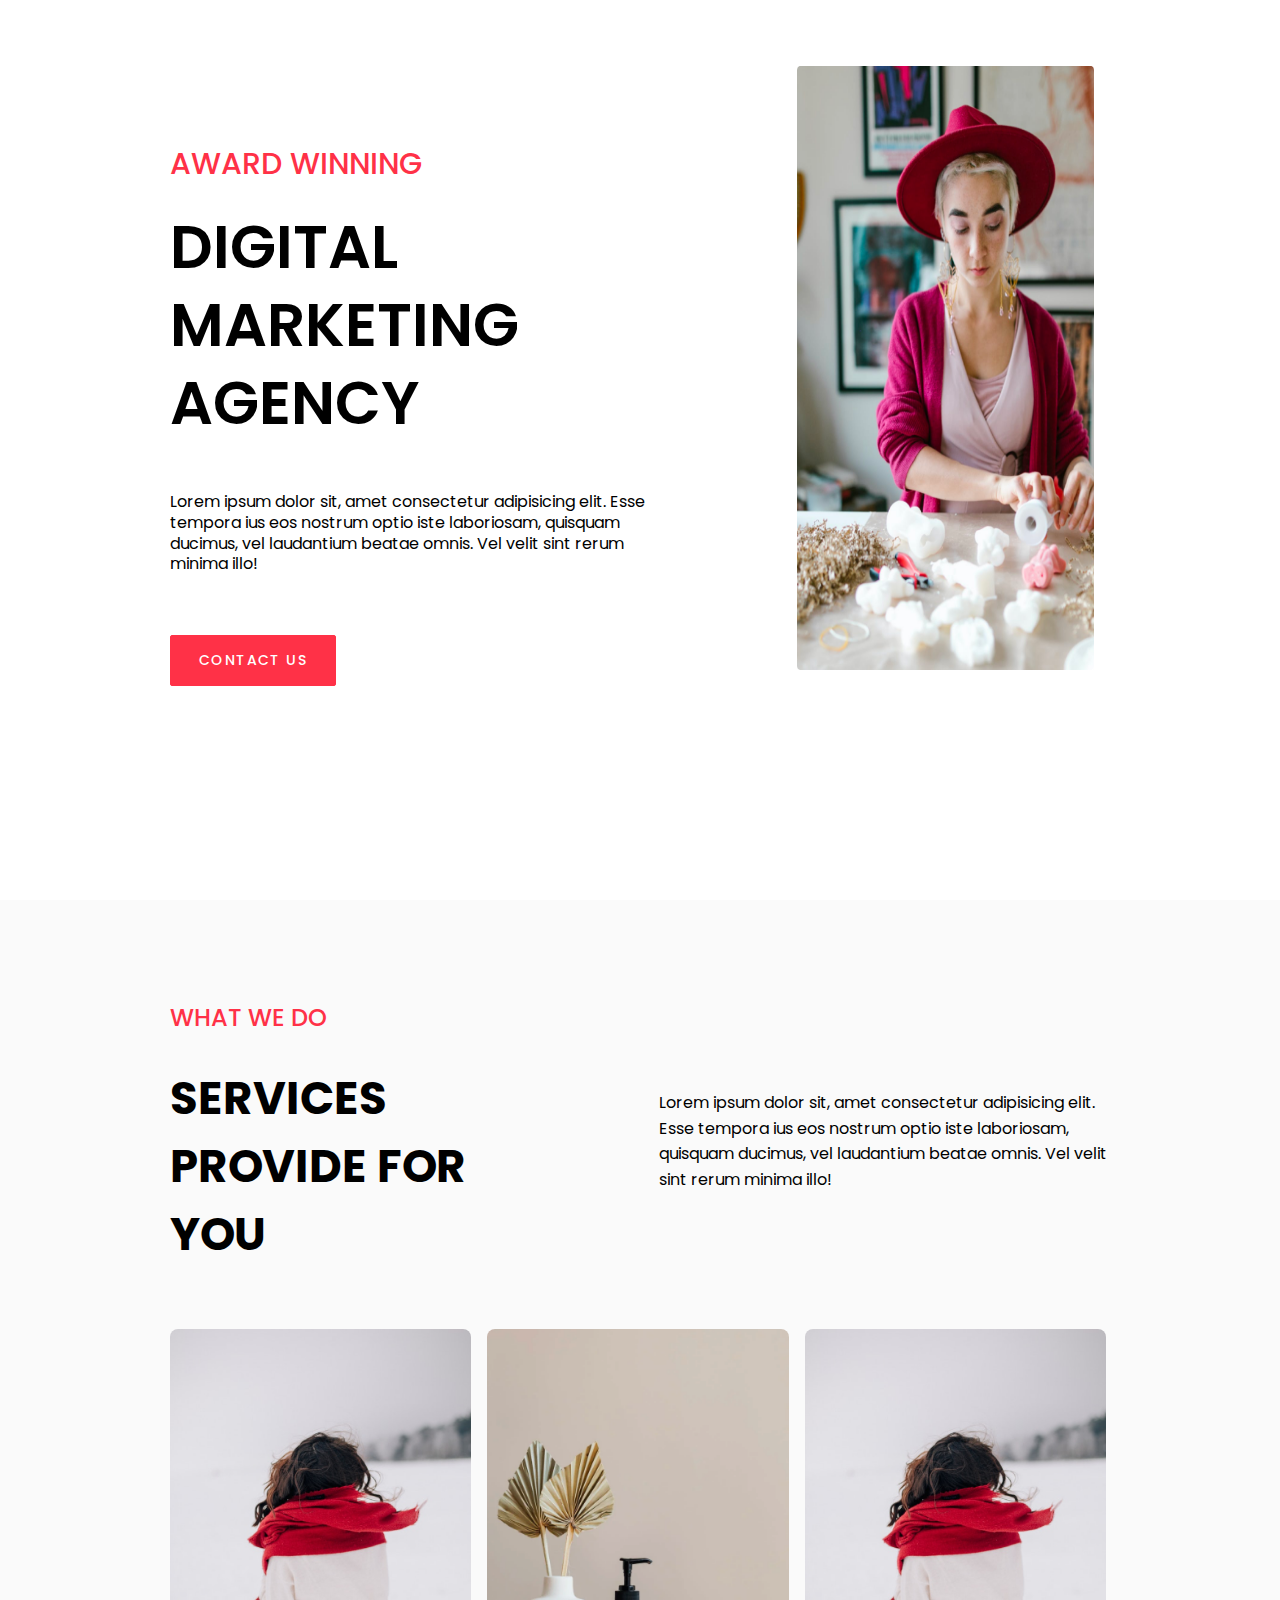
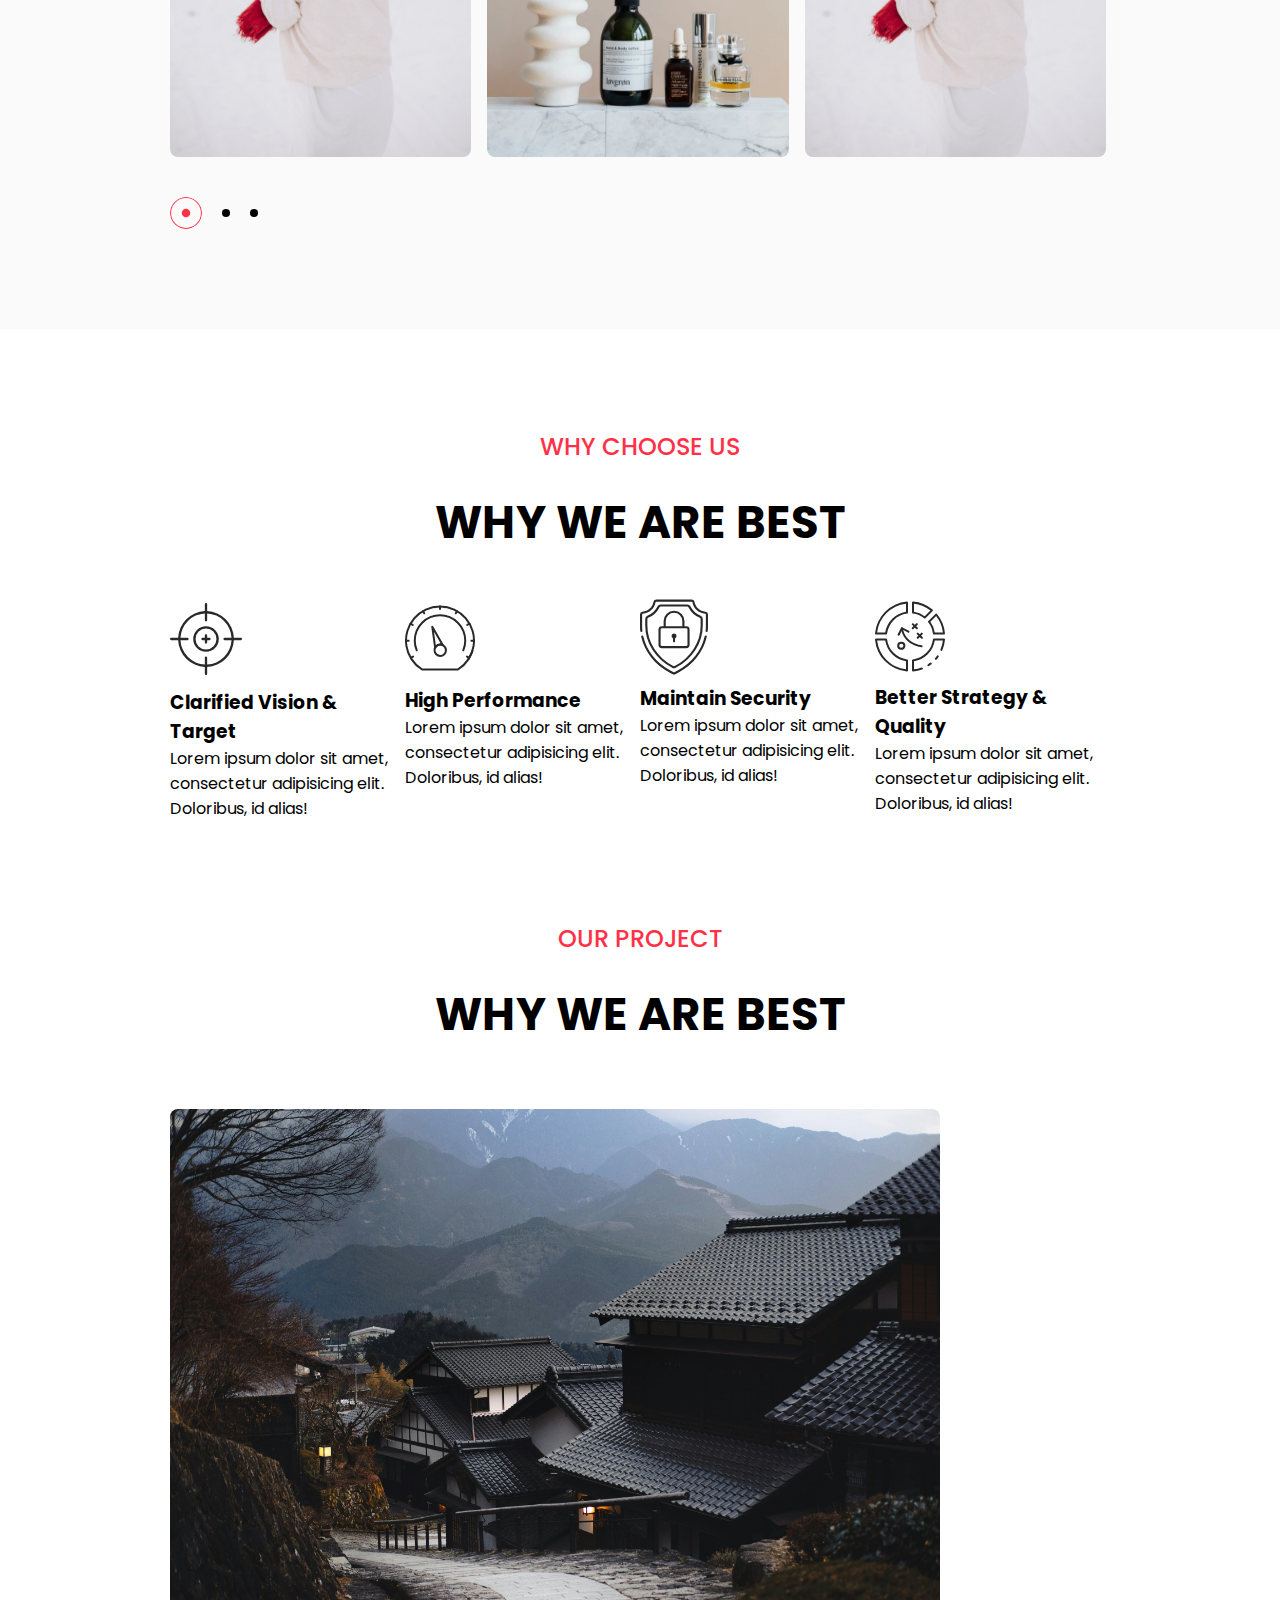
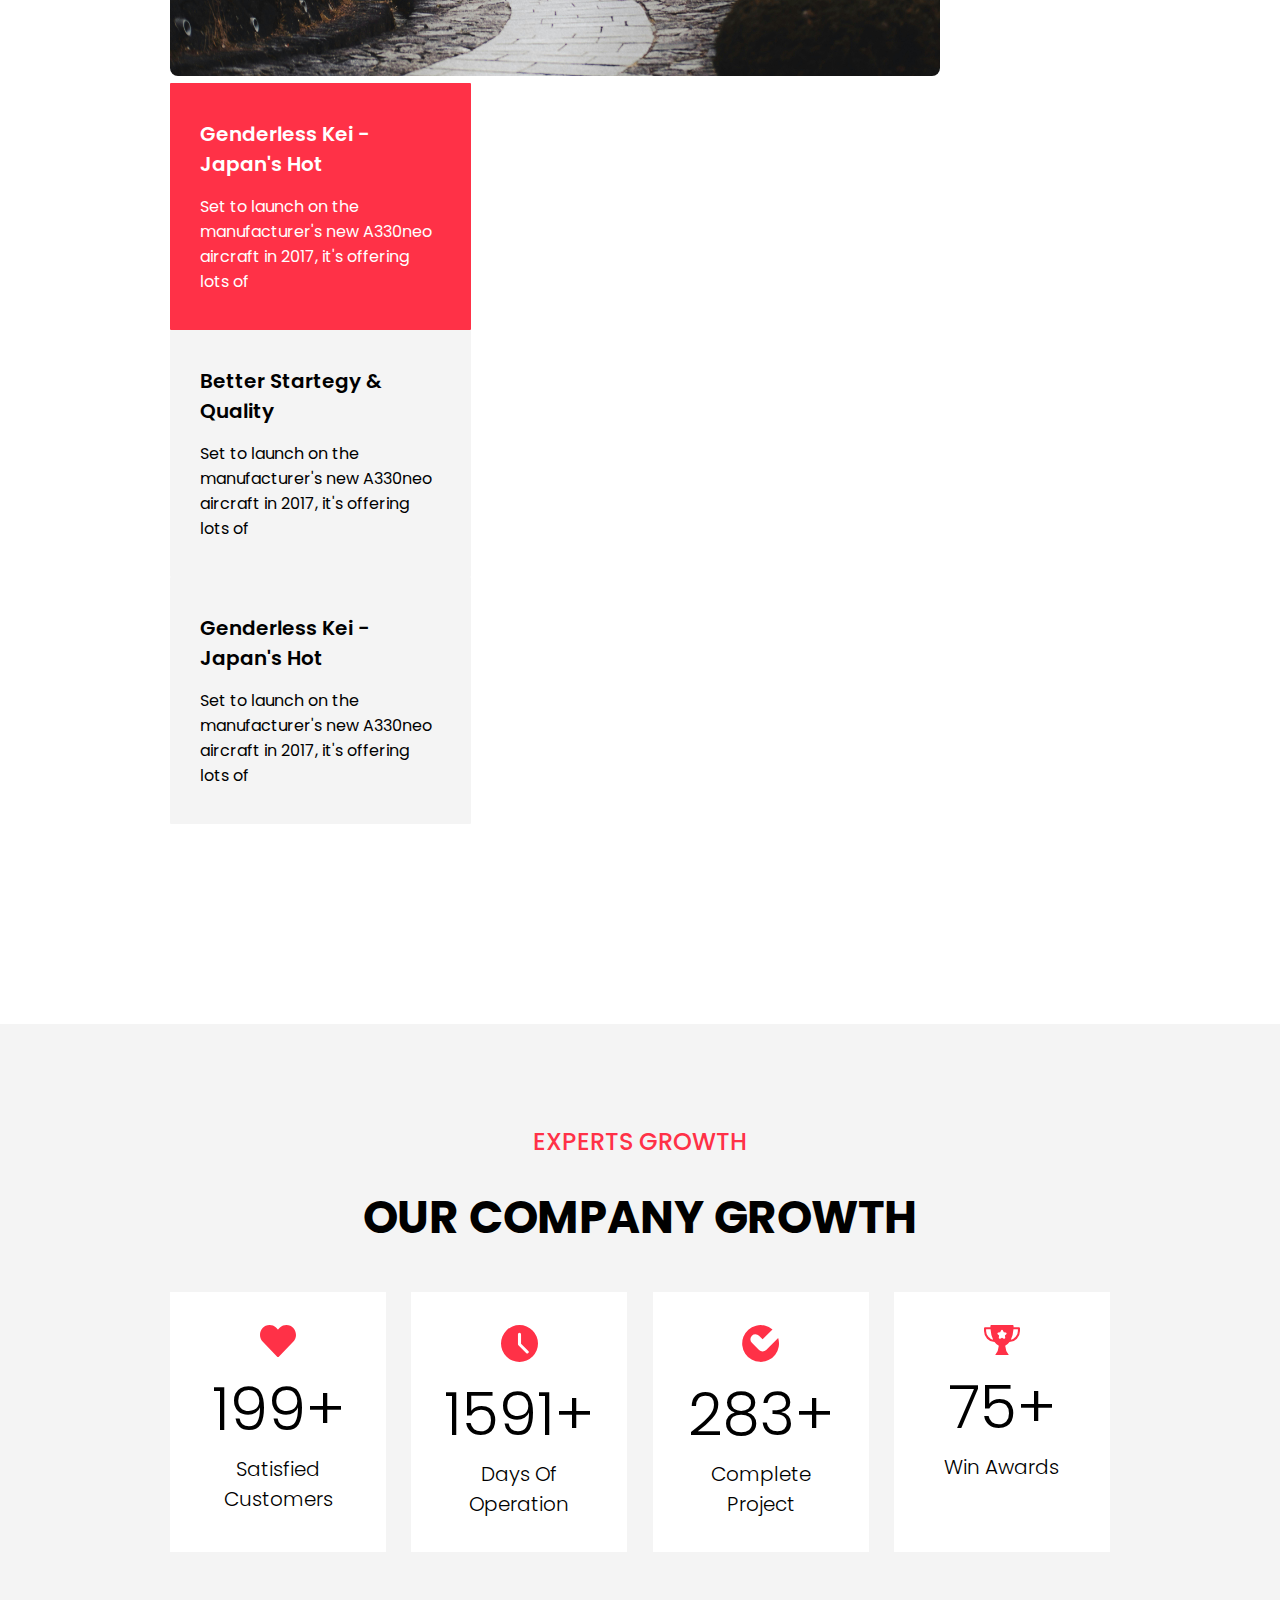
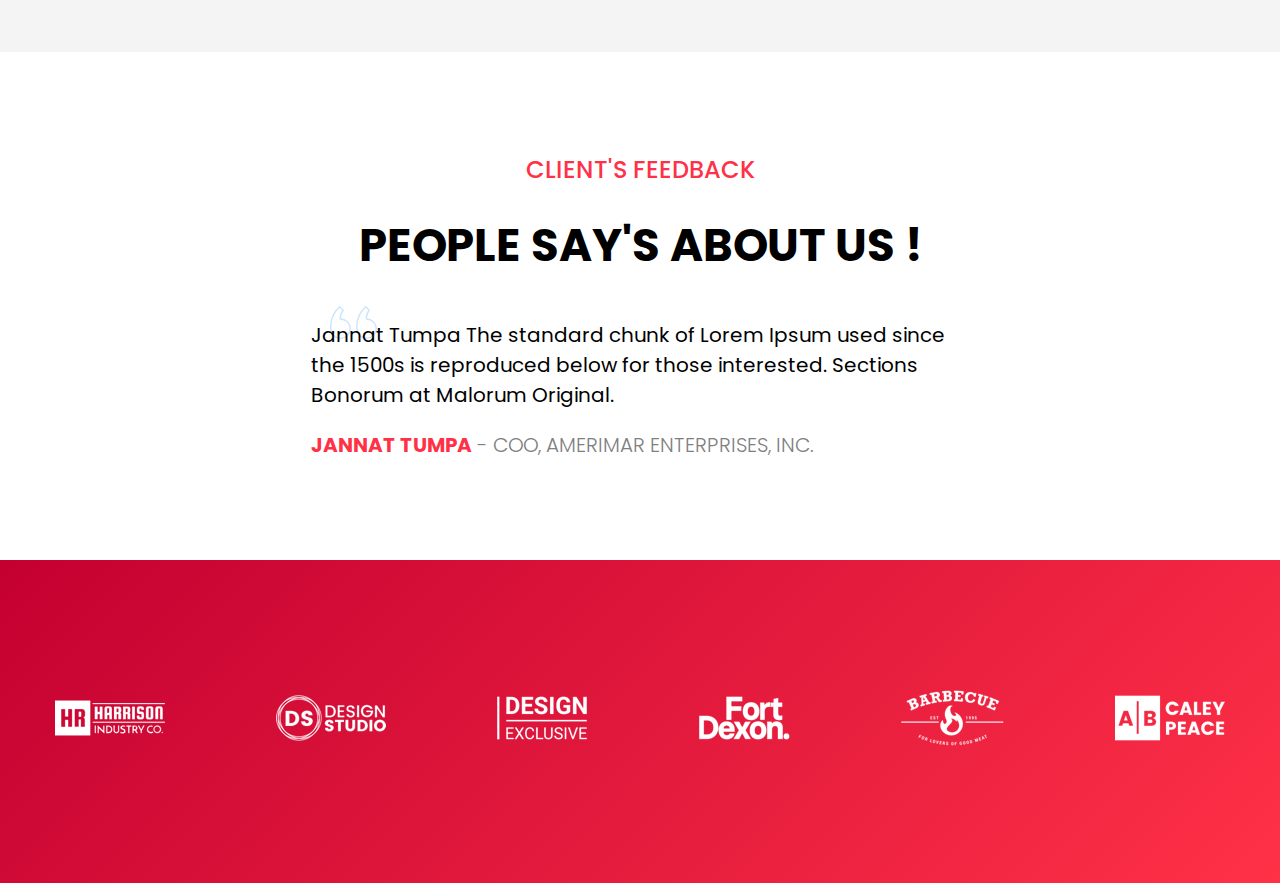
<file: index.html>
<!DOCTYPE html>
<html lang="en">

<head>
    <meta charset="UTF-8">
    <meta name="viewport" content="width=device-width, initial-scale=1.0">
    <title>Digital Marketing Agency</title>
    <link rel="stylesheet" href="style.css">
    <link rel="stylesheet" href="utils.css">
    <link rel="icon" type="image/x-icon" href="Assets/icons/heart (2).svg" />
    <link rel="stylesheet" href="https://cdnjs.cloudflare.com/ajax/libs/font-awesome/6.0.0-beta3/css/all.min.css">
</head>

<body>
    <div id="header">
        <div class="container">
            <div class="row">
                <div class="home-col-1">
                    <span>AWARD WINNING</span>
                    <h1>DIGITAL MARKETING AGENCY</h1>
                    <p>Lorem ipsum dolor sit, amet consectetur adipisicing elit. Esse tempora ius eos nostrum optio iste
                        laboriosam, quisquam ducimus, vel laudantium beatae omnis. Vel velit sint rerum minima illo!</p>
                    <div class="buttons">
                        <button id="showFormBtn" class="btn">Contact Us</button>
                    </div>

                </div>
                <div class="home-col-2">
                    <img class="home-img" src="Assets/images/hero.png" alt="">
                </div>
            </div>
        </div>
    </div>

    <div id="contactFormContainer" class="hidden">
        <form action="https://getform.io/f/qalodrmb" method="POST" id="contactForm">
            <h2>Talk to us <i class="fa-solid fa-xmark" id="closeFormBtn"></i></h2>
            <div class="form-container">
                <div class="form-group">
                    <input type="email" id="workEmail" name="workEmail" required>
                    <label for="workEmail">Work email*</label>
                </div>
    
                <div class="grid mar-2">
                    <div class="form-group">
                        <input type="text" id="firstName" name="firstName" required>
                        <label for="firstName">First name*</label>
                    </div>
                    <div class="form-group">
                        <input type="text" id="lastName" name="lastName" required>
                        <label for="lastName">Last name*</label>
                    </div>
                </div>
    
            </div>
            <br>
            <div class="checkbox-container mar-2 flex">
                <input class="col-1" type="checkbox" id="termsCheckbox" name="termsCheckbox" required>
                <label class="col-2" for="termsCheckbox">I agree to Fyle's terms and conditions, and provide consent to send me communication.</label>
            </div>
    
            <!-- Hidden honeypot field -->
            <input type="hidden" name="_gotcha" style="display:none !important">
    
            <button type="submit">Contact Us</button>
        </form>
    </div>
    

    <!-- --------------------portfolio------------------- -->
    <div id="portfolio">
        <div class="container">
            <div class="row">
                <div class="portfolio-col-1">
                    <span>WHAT WE DO</span>
                    <h1>SERVICES PROVIDE FOR YOU</h1>
                </div>
                <div class="portfolio-col-2">
                    <p>Lorem ipsum dolor sit, amet consectetur adipisicing elit. Esse tempora ius eos nostrum optio iste
                        laboriosam, quisquam ducimus, vel laudantium beatae omnis. Vel velit sint rerum minima illo!</p>
                </div>
            </div>
            <div class="work">
                <div class="slider">
                    <div class="card">
                        <div class="img"><img src="Assets/images/1.png" alt="img" draggable="false"></div>
                        <div class="layer">
                            <img src="Assets/icons/icon.svg" alt="">
                            <h3>WEB DEVELOPMENT</h3>
                            <p>Lorem ipsum dolor sit, amet consectetur adipisicing elit. Et, quod impedit?</p>
                            <a class="btn" target="_blank" href="https://www.fylehq.com/">READ MORE <img class="arrow"
                                    src="Assets/icons/arrow.svg" alt=""> </a>
                        </div>
                    </div>
                    <div class="card">
                        <div class="img"><img src="Assets/images/2.png" alt="img" draggable="false"></div>
                        <div class="layer">
                            <img src="Assets/icons/icon.svg" alt="">
                            <h3>WEB DEVELOPMENT</h3>
                            <p>Lorem ipsum dolor sit, amet consectetur adipisicing elit. Et, quod impedit?</p>
                            <a class="btn" target="_blank" href="https://www.fylehq.com/">READ MORE <img class="arrow"
                                    src="Assets/icons/arrow.svg" alt=""></a>
                        </div>
                    </div>
                    <div class="card">
                        <div class="img"><img src="Assets/images/1.png" alt="img" draggable="false"></div>
                        <div class="layer">
                            <img src="Assets/icons/icon.svg" alt="">
                            <h3>WEB DEVELOPMENT</h3>
                            <p>Lorem ipsum dolor sit, amet consectetur adipisicing elit. Et, quod impedit?</p>
                            <a class="btn" target="_blank" href="https://www.fylehq.com/">READ MORE <img class="arrow"
                                    src="Assets/icons/arrow.svg" alt=""></a>
                        </div>
                    </div>
                    <div class="card">
                        <div class="img"><img src="Assets/images/2.png" alt="img" draggable="false"></div>
                        <div class="layer">
                            <img src="Assets/icons/icon.svg" alt="">
                            <h3>WEB DEVELOPMENT</h3>
                            <p>Lorem ipsum dolor sit, amet consectetur adipisicing elit. Et, quod impedit?</p>
                            <a class="btn" target="_blank" href="https://www.fylehq.com/">READ MORE <img class="arrow"
                                    src="Assets/icons/arrow.svg" alt=""></a>
                        </div>
                    </div>
                    <div class="card">
                        <div class="img"><img src="Assets/images/1.png" alt="img" draggable="false"></div>
                        <div class="layer">
                            <img src="Assets/icons/icon.svg" alt="">
                            <h3>WEB DEVELOPMENT</h3>
                            <p>Lorem ipsum dolor sit, amet consectetur adipisicing elit. Et, quod impedit?</p>
                            <a class="btn" target="_blank" href="https://www.fylehq.com/">READ MORE <img class="arrow"
                                    src="Assets/icons/arrow.svg" alt=""></a>
                        </div>
                    </div>
                    <div class="card">
                        <div class="img"><img src="Assets/images/2.png" alt="img" draggable="false"></div>
                        <div class="layer">
                            <img src="Assets/icons/icon.svg" alt="">
                            <h3>WEB DEVELOPMENT</h3>
                            <p>Lorem ipsum dolor sit, amet consectetur adipisicing elit. Et, quod impedit?</p>
                            <a class="btn" target="_blank" href="https://www.fylehq.com/">READ MORE <img class="arrow"
                                    src="Assets/icons/arrow.svg" alt=""></a>
                        </div>
                    </div>
                    <div class="card">
                        <div class="img"><img src="Assets/images/1.png" alt="img" draggable="false"></div>
                        <div class="layer">
                            <img src="Assets/icons/icon.svg" alt="">
                            <h3>WEB DEVELOPMENT</h3>
                            <p>Lorem ipsum dolor sit, amet consectetur adipisicing elit. Et, quod impedit?</p>
                            <a class="btn" target="_blank" href="https://www.fylehq.com/">READ MORE <img class="arrow"
                                    src="Assets/icons/arrow.svg" alt=""></a>
                        </div>
                    </div>
                    <div class="card">
                        <div class="img"><img src="Assets/images/2.png" alt="img" draggable="false"></div>
                        <div class="layer">
                            <img src="Assets/icons/icon.svg" alt="">
                            <h3>WEB DEVELOPMENT</h3>
                            <p>Lorem ipsum dolor sit, amet consectetur adipisicing elit. Et, quod impedit?</p>
                            <a class="btn" target="_blank" href="https://www.fylehq.com/">READ MORE <img class="arrow"
                                    src="Assets/icons/arrow.svg" alt=""></a>
                        </div>
                    </div>
                    <div class="card">
                        <div class="img"><img src="Assets/images/1.png" alt="img" draggable="false"></div>
                        <div class="layer">
                            <img src="Assets/icons/icon.svg" alt="">
                            <h3>WEB DEVELOPMENT</h3>
                            <p>Lorem ipsum dolor sit, amet consectetur adipisicing elit. Et, quod impedit?</p>
                            <a class="btn" target="_blank" href="https://www.fylehq.com/">READ MORE <img class="arrow"
                                    src="Assets/icons/arrow.svg" alt=""></a>
                        </div>
                    </div>

                </div>
                <div class="dot-container">
                    <div class="dot red-dot"></div>
                    <div class="dot black-dot"></div>
                    <div class="dot black-dot"></div>
    
                </div>
            </div>
        </div>
    </div>


    <!-- ----------------about----------------------- -->
    <div id="about">
        <div class="container">
            <div class="heading">
                <span>WHY CHOOSE US</span>
                <h1>WHY WE ARE BEST</h1>
            </div>
            <div class="row mar-1">
                <div class="about-col-1">
                    <img src="Assets/icons/1.svg" alt="">
                    <h3>Clarified Vision & Target</h3>
                    <p>Lorem ipsum dolor sit amet, consectetur adipisicing elit. Doloribus, id alias!</p>
                </div>
                <div class="about-col-2">
                    <img src="Assets/icons/2.svg" alt="">
                    <h3>High Performance</h3>
                    <p>Lorem ipsum dolor sit amet, consectetur adipisicing elit. Doloribus, id alias!</p>
                </div>
                <div class="about-col-3 ">
                    <img src="Assets/icons/3.svg" alt="">
                    <h3>Maintain Security</h3>
                    <p>Lorem ipsum dolor sit amet, consectetur adipisicing elit. Doloribus, id alias!</p>
                </div>
                <div class="about-col-4">
                    <img src="Assets/icons/4.svg" alt="">
                    <h3>Better Strategy & Quality</h3>
                    <p>Lorem ipsum dolor sit amet, consectetur adipisicing elit. Doloribus, id alias!</p>
                </div>
            </div>
            <div class="project">
                <div class="project-heading">
                    <span>OUR PROJECT</span>
                    <h1>WHY WE ARE BEST</h1>
                </div>
                <div class="row">
                    <div class="project-col-1">
                        <div class="photos">
                            <img id="mainImage" src="Assets/images/image.png" alt="">
                        </div>
                    </div>
                    <div class="project-col-2">
                        <div class="about-photos grey" onclick="changeImage('Assets/images/japan1.jpg')">
                            <h3>Genderless Kei - Japan's Hot</h3>
                            <p>Set to launch on the manufacturer's new A330neo aircraft in 2017, it's offering lots of
                            </p>
                        </div>
                        <div class="about-photos grey" id="default-selected"
                            onclick="changeImage('Assets/images/image.png')">
                            <h3>Better Startegy & Quality</h3>
                            <p>Set to launch on the manufacturer's new A330neo aircraft in 2017, it's offering lots of
                            </p>
                        </div>
                        <div class="about-photos grey" onclick="changeImage('Assets/images/japan3.jpg')">
                            <h3>Genderless Kei - Japan's Hot</h3>
                            <p>Set to launch on the manufacturer's new A330neo aircraft in 2017, it's offering lots of
                            </p>
                        </div>
                    </div>
                </div>
            </div>
        </div>
    </div>



    <!-- --------------------------growth-panel------------------------ -->

    <div id="stats">
        <div class="container">
            <div class="heading">
                <span>EXPERTS GROWTH</span>
                <h1>OUR COMPANY GROWTH</h1>
            </div>
            <div class="row mar-1">
                <div class="stats">
                    <img src="Assets/icons/heart (2).svg" alt="">
                    <h1>199+</h1>
                    <p>Satisfied Customers</p>
                </div>
                <div class="stats">
                    <img src="Assets/icons/clock (3).svg" alt="">
                    <h1>1591+</h1>
                    <p>Days Of Operation</p>
                </div>
                <div class="stats">
                    <img src="Assets/icons/Path 4402.svg" alt="">
                    <h1>283+</h1>
                    <p>Complete Project</p>
                </div>
                <div class="stats">
                    <img src="Assets/icons/Path 4406.svg" alt="">
                    <h1>75+</h1>
                    <p>Win Awards</p>
                </div>
            </div>
        </div>
    </div>


    <!-- ------------------------------feedback----------------------------- -->

    <div id="feedback">
        <div class="container">
            <div class="heading">
                <span>CLIENT'S FEEDBACK</span>
                <h1>PEOPLE SAY'S ABOUT US !</h1>
            </div>
            <div class="feed-parent">
                <div class="feedbacks mar-1">
                    <h3>Jannat Tumpa The standard chunk of Lorem Ipsum used since the 1500s is reproduced below for
                        those interested. Sections Bonorum at Malorum Original.</h3>
                    <span>JANNAT TUMPA</span><span> - COO, AMERIMAR ENTERPRISES, INC.</span>
                </div>
            </div>
        </div>
    </div>


    <!-- ------------------------------footer------------------------------ -->

    <div id="footer">
        <img src="Assets/images/Group 500.png" alt="">
    </div>

    <script src="script.js"></script>
</body>

</html>
</file>
<file: style.css>
@import url('https://fonts.googleapis.com/css2?family=Cormorant+SC:wght@300;400;500;600;700&family=Poppins:ital,wght@0,100;0,200;0,300;0,400;0,500;0,600;0,700;0,800;0,900;1,100;1,200;1,300;1,400;1,500;1,600;1,700;1,800;1,900&display=swap');

* {
    margin: 0;
    padding: 0;
    font-family: "Poppins", sans-serif;
    box-sizing: border-box;
}

#header {
    background: #ffffff;
    color: black;
    padding: 100px 0;
    height: 100vh;
}

.container {
    padding: 0px 375px;
}

.row {
    display: flex;
    justify-content: space-between;
    flex-wrap: wrap;
}

.home-col-1 {
    flex-basis: 52%;
    margin-top: 10%;
    line-height: 1.3;

}

.home-col-1 span {
    color: #ff3147;
    font-size: 30px;
    font-weight: 500;
}

.home-col-1 h1 {
    font-size: 60px;
    font-weight: 600;
    margin-top: 25px;

}

.home-col-1 p {
    margin-top: 50px;
    font-size: 16px;
}

.buttons button {
    margin-top: 60px;
    background: #ff3147;
    color: #ffffff;
    border: 1px solid #ff3147;

}

.btn {
    display: block;
    font-size: 14px;
    font-weight: 500;
    letter-spacing: 1.4px;
    text-transform: uppercase;
    padding: 14px 28px;
    border-radius: 2px;
    text-decoration: none;
}

.home-col-2 {
    flex-basis: 35%;
}

.home-col-2 img {
    padding: 16px;
    height: 100%;
    border-radius: 8px;
}

/* -------------------form---------------------- */

#showFormBtn {
    cursor: pointer;
}

#showFormBtn:hover {
    background-color: #e6005c;
}


#closeFormBtn {
    cursor: pointer;
    font-size: 20px;
    margin-left: 265px;
  
}



#contactFormContainer {
    display: none;
    position: fixed;
    width: 450px;
    height: 362px;
    top: 50%;
    left: 50%;
    border-radius: 5px;
    z-index: 1;
    transform: translate(-50%, -50%) scale(0.8); /* Start with scale 0 */
    border: 1px solid #ccc;
    padding: 31px 32px 25.5px 32px;
    background-color: #fff;
    box-shadow: 0 0 10px rgba(0, 0, 0, 0.3);
    opacity: 0;
    transition: opacity 0.5s, transform 0.5s; /* Add transition for opacity and transform */
}




#contactForm h2 {
    margin-top: 0;
    margin-bottom: 20px;
    font-size: 20px;
    font-weight: 700;
    color: #2d2d2d;

}

.form-group{
    position: relative;
}


.form-group label {
    position: absolute;
    top: 0;
    left: 0;
    font-size: 14px;
    color: #6F718F99;
    margin-top: 10px;
    transition: all 0.3s ease;
    pointer-events: none;
}

.form-group label.filled {
    top: -25px;
    font-size: 12px;
    /* color: #007bff; */
    z-index: 1;
}


.form-group input:focus + label {
    top: -25px;
    font-size: 12px;
    /* color: #007bff; */
    z-index: 1;
}



#contactForm input[type="email"],
#contactForm input[type="text"] {
    width: 100%;
    padding-top: 3px; 
    padding-bottom: 3px; 
    margin-top: 5px;
    border: 1px solid #ccc;
    border: none;
    border-bottom: 1px solid #ccc;
    outline: none;
    font-size: 14px;
    font-weight: 600;
    color: #2d2d2d;
}

.checkbox-container {
    margin-top: 10px;
    display: flex;
    align-items: center;
}

.checkbox-container input[type="checkbox"] {
    margin-right: 10px;
    display: none;
}

.checkbox-container label::before {
    content: "";
    display: inline-block;
    width: 14px;
    height: 14px;
    border: 2px solid #ff3366;
    border-radius: 5px;
    margin-right: 10px;
    vertical-align: middle;
    background-color: white;
    cursor: pointer;
}

.checkbox-container input[type="checkbox"]:checked + label::before {
    background-color: #ff5b5b;
    border-color: #ff5b5b;
    content: "✓";
    color: white;
    text-align: center;
    line-height: 20px;
}

.checkbox-container label{
    font-size: 14px;
    color: #616678;
}

#contactForm button {
    margin-top: 20px;
    padding: 15px 141px;
    font-size: 18px;
    font-weight: 500;
    background-color: #ff3366;
    color: #fff;
    border: none;
    border-radius: 4px;
    cursor: pointer;
}

#contactForm button:hover {
    background-color: #e6005c;
}

.no-scroll {
    overflow: hidden;
}

#firstName{
    flex-basis: 45%;
}

#lastName{
    flex-basis: 45%;
}




/* ----------------portfolio---------------- */



#portfolio {
    background: #fafafa;
    color: black;
    padding: 100px 0;

}

.portfolio-col-1 {
    flex-basis: 40%;
}

.portfolio-col-1 span {
    color: #ff3147;
    font-size: 24px;
    font-weight: 500;
}

.portfolio-col-1 h1 {
    margin-top: 30px;
    font-size: 45px;
    font-weight: 700;
}

.portfolio-col-2 {
    flex-basis: 48%;
}

.portfolio-col-2 p {
    margin-top: 90px;
    line-height: 1.6;
}

.slider {
    margin-top: 60px;
}

.card {
    border-radius: 8px;
    position: relative;

}

/* .card img {
    width: 99%;
    height: 99%;
} */

.slider .card h2 {
    font-size: 30px;
    font-weight: 500;
    margin-bottom: 15px;
}

.layer {
    width: 100%;
    height: 0;
    color: #fafafa;
    background: #ff3147;
    border-radius: 8px;
    position: absolute;
    left: 0;
    bottom: 0;
    overflow: hidden;
    display: flex;
    align-items: center;
    justify-content: center;
    flex-direction: column;
    padding: 0 25px;
    text-align: center;
    font-size: 14px;
    transition: height 0.3s;
}

.layer h3 {
    font-weight: 500;
    margin-top: 36px;
    margin-bottom: 21px;
    letter-spacing: 0px;
    font-size: 24px;

}

.layer p{
    margin-bottom: 50px;
}

.layer a {
    color: #ff3147;
    background: #F4F4F4;
    font-weight: 700;
    border: 1px solid #F4F4F4;

}

.layer .arrow{
    width: 37px;
}

.card:hover .layer {
    height: 100%;
}

.card:hover .img img {
    height: 0%;
}

.dot-container {
    display: flex;
    align-items: center;
    gap: 20px;
    margin-top: 40px;
}

.dot {
    width: 32px;
    height: 32px;
    background-color: black; 
    border-radius: 50%; 
    cursor: pointer;
}
.red-dot {
    background-color: red;
    background: url(Assets/icons/red-dot.svg);
    background-size: contain;
}

.black-dot {
    background-color: black;
    width: 8px;
    height: 8px;
}



/* ---------------slider------------------- */

.work {
    max-width: 1100px;
    width: 100%;
    position: relative;
}

.work .slider {
    display: grid;
    grid-auto-flow: column;
    grid-auto-columns: calc((100% / 3) - 12px);
    overflow-x: auto;
    scroll-snap-type: x mandatory;
    gap: 16px;
    scroll-behavior: smooth;
    scrollbar-width: none;
}

.slider::-webkit-scrollbar {
    display: none;
}

.slider.no-transition {
    scroll-behavior: auto;
}

.slider.dragging {
    scroll-snap-type: none;
    scroll-behavior: auto;
}

.slider.dragging .card {
    cursor: grab;
    user-select: none;
}

.slider :where(.card, .img) {
    display: flex;
    justify-content: center;
    align-items: center;
}

.slider .card {
    scroll-snap-align: start;
    /* height: 500px; */
    background: #fff;
    flex-direction: column;
    border-radius: 8px;
}

/* .slider .card .img {
    height: 526px;
    width: 370px;
} */

.card .img img {
    position:relative 0 0;
    width: 100%;
    /* height: 500px; */
    border-radius: 8px;
    object-fit: contain;
    transition: height 0.3s;
}


/* -------------------ABOUT----------------------- */


#about{
    background: #ffffff;
    color: black;
    padding: 100px 0;
}

.heading{
    text-align: center;
}

.heading span{
    color: #ff3147;
    font-size: 24px;
    font-weight: 500;
}

.heading h1{
    font-size: 45px;
    font-weight: 700;
    margin-top: 25px;
}


.about-col-1,
.about-col-2,
.about-col-3,
.about-col-4{
    flex-basis: 25%;
}

.about-col-1 img{
    width: 72px;
    height: 83.72px;
}
.about-col-2 img{
    width: 70.01px;
    height: 81.87px;
}
.about-col-3 img{
    width: 68px;
    height: 79.9px;
}
.about-col-4 img{
    width: 69.73px;
    height: 78.72px;
}

.about-col h3{
    margin-top: 20px;
    margin-bottom: 15px;
}

.project{
    text-align: center;
    padding: 100px 0;
}

.project-heading span{
    color: #ff3147;
    font-size: 24px;
    font-weight: 500;
}
.project-heading h1{
    font-size: 45px;
    font-weight: 700;
    margin-top: 25px;
    margin-bottom: 60px;
}

.project-col-1{
    flex-basis: 68%;
}

.project-col-1 img{
    width: 770px;
    height: 567px;
    border-radius: 8px;
}




.project-col-2{
    flex-basis: 32%;
}

.about-photos{
    padding: 36px 35px 36px 30px;
    background: #ff3147;
    border-radius: 1px;
    text-align: left;
    cursor: pointer;
    
}

.about-photos:hover{
    background: #ff3147;
    color: #ffffff;
    transition: 0.2s;
}

.about-photos h3{
    font-size: 20px;
    font-weight: 600;
    padding-bottom: 15px;
}

.selected {
    background-color: #ff3147 !important;
    color: #ffffff !important;
}


/* ------------------------growth-stats--------------------- */


#stats{
    background: #f4f4f4;
    color: black;
    padding: 100px 0;
}

.stats{
    cursor: default;
    flex-basis: 23%;
    text-align: center;
    padding: 33px 31px;
    background: #ffffff;
}

.stats:hover{
    box-shadow: 9px 13px 40px 3px rgba(0, 0, 0, 0.2);
    transition: 0.2s;
}

.stats img{
    width: 36.59px;
}

.stats h1{
    font-size: 60px;
    font-weight: 300;
}
.stats p{
    font-size: 20px;
    font-weight: 300;
}

/* --------------------feedback----------------------- */

#feedback{
    background: #ffffff;
    color: black;
    padding: 100px 0;
}

.feed-parent {
    display: flex;
    justify-content: center; 
    align-items: center; 
    background-image: url(Assets/icons/Quotemarks-left.svg);
    background-repeat: no-repeat;
    background-size: 5%;
    background-position-x: 160px;
    background-position-y: 26px;
}

.feedbacks{
    flex-basis: 70%;
    
}
.feedbacks h3{
    font-size: 20px;
    font-weight: 400;
    margin-bottom: 20px;

}
.feedbacks span{
    color: #ff3147;
    font-size: 20px;
    font-weight: 700;

}

.feedbacks span:nth-of-type(2) {
    color: #808080;
    font-size: 20px;
    font-weight: 300;
}

#footer{
    background: linear-gradient(135deg, #c40031, #ff3147);
    color: #ffffff;
    text-align: center;
    padding: 130px 0;
}


@media screen and (max-width: 1768px) {

    .container {
        padding: 0 170px; 
    }
    .home-col-2 img{
        width: 100%;
    }
    #header{
        padding: 50px 0;
    }
    .work{
        margin: 0 auto;
    }
}
</file>
<file: utils.css>
.mar-1{
    margin-top: 40px;
}

.mar-2{
    margin-top: 25px;
}

.red{
    background: #ff3147;
    color: #ffffff;
}

.grey{
    background: #f4f4f4;
    color: black;
}

.flex{
    display: flex;
    flex-wrap: wrap;
    justify-content: space-between;
}

.grid {
    display: grid;
    grid-template-columns: 1fr 1fr;
    gap: 20px;
}
</file>
